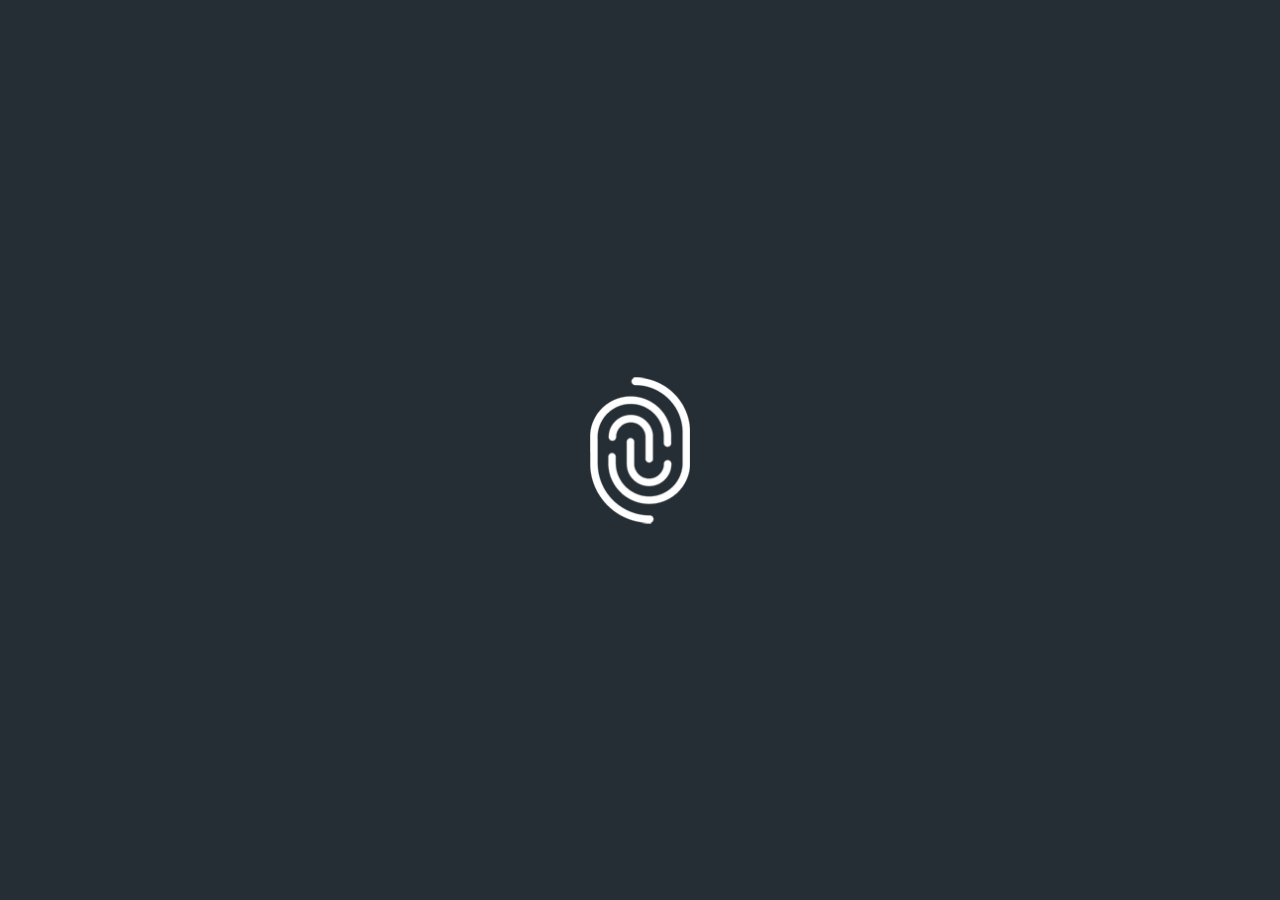
<file: Other/index.html>
﻿<!DOCTYPE html>
<html>
<head>
    <meta charset="utf-8" />
    <title></title>
    <meta name="viewport" content="width=device-width, initial-scale=1.0" />
    <link href="css/bootstrap.css" rel="stylesheet" />
    <link href="css/style.css" rel="stylesheet" />
    <!--[if lt IE 9]>
    <script src="http://html5shiv.googlecode.com/svn/trunk/html5.js"></script>
    <script src="http://css3-mediaqueries-js.googlecode.com/svn/trunk/css3-mediaqueries.js"></script>
    <![endif]-->

</head>
<body>
    <div id="home">
        <div class="logo"></div>

    </div>

    <div id="index" class="">
        <nav id="navigation-menu">
            <ul>
                <li><a href="#section-1">&#9899;</a></li>
                <li><a href="#section-2">&#9899;</a></li>
            </ul>
        </nav>

        <div id="content" class="">
            <section id="section-1" class="">
                <nav>
                    <ul class="lang">
                        <li><a href="#">de</a></li>
                    </ul>
                </nav>
                <div class="first-content">
                    <h6>Welcome to</h6>
                    <h1>Your Comp Name</h1>
                    <div class="content">
                        <p>
                            Lorem ipsum dolor sit amet, consectetur adipisicing elit,
                            sed do eiusmod tempor incididunt ut labore et dolore magna aliqua.
                        </p>

                        <div class="content-video" id="video-element">
                            <a href="#" data-toggle="modal" data-target="#myModal" class="video">
                            </a>
                        </div>

                        <div class="box-next">
                            <a class="next" href="#" rel="next">Next chapter</a>
                        </div>
                    </div>
                </div>
            </section>

            <section id="section-2" class="">
                <div class="box-prev clearfix">
                    <a class="prev" href="#" rel="prev">Previous</a>
                </div>
                
                <div class="container-carousel">
                    <div class="cont-jcarousel">
                        <div class="jcarousel" data-jcarousel="true">
                            <ul>
                                <li>
                                    <h6>Standart</h6>
                                    <h1>Location 1</h1>
                                    <div class="button">
                                        <button>Download</button>
                                    </div>
                                </li>
                                <li>
                                    <h6>Standart</h6>
                                    <h1>Location 2</h1>
                                    <div class="button">
                                        <button>Download</button>
                                    </div>
                                </li>
                                <li>
                                    <h6>Standart</h6>
                                    <h1>Location 3</h1>
                                    <div class="button">
                                        <button>Download</button>
                                    </div>
                                </li>
                                <li>
                                    <h6>Standart</h6>
                                    <h1>Location 4</h1>
                                    <div class="button">
                                        <button>Download</button>
                                    </div>
                                </li>
                                <li>
                                    <h6>Standart</h6>
                                    <h1>Location 5</h1>
                                    <div class="button">
                                        <button>Download</button>
                                    </div>
                                </li>
                                <li>
                                    <h6>Standart</h6>
                                    <h1>Location 6</h1>
                                    <div class="button">
                                        <button>Download</button>
                                    </div>
                                </li>
                            </ul>
                        </div>
                        <div class="other">
                            <div class="second-content">
                                <div class="content">
                                    <p>
                                        Lorem ipsum dolor sit amet, consectetur adipisicing elit,
                                        sed do eiusmod tempor incididunt ut labore et dolore magna aliqua.
                                        Ut enim ad minim veniam.
                                    </p>
                                    <div class="box-next">
                                        <a class="next" href="#" rel="next">Next chapter</a>
                                    </div>
                                </div>
                            </div>
                        </div>
                        <div class="box-control">
                            <a data-slide="prev" href="#" class="jcarousel-control-prev" data-jcarouselcontrol="true"></a>
                            <a data-slide="next" href="#" class="jcarousel-control-next" data-jcarouselcontrol="true"></a>
                        </div>
                    </div>
                </div>

            </section>
            
        </div>

        <div class="modal fade" id="myModal" role="dialog">
            <div class="modal-dialog">
                <div class="modal-content">
                    <div class="">
                        <button type="button" class="close" data-dismiss="modal"></button>
                    </div>
                    <div class="modal-video">
                        <div id="videoPlayer">
                            <video controls="controls" id="video">
                                <source src="media/SampleVideo_720x480_2mb.mp4" type="video/mp4" />
                            </video>
                        </div>
                    </div>
                </div>
            </div>
        </div>
    </div>

    <script src="js/jquery-1.12.0.js"></script>
    <script src="js/bootstrap.js"></script>
    <script src="js/jquery.malihu.PageScroll2id.js"></script>
    <script src="js/jquery.jcarousel.js"></script>
    <script src="js/main.js"></script>

</body>
</html>
</file>
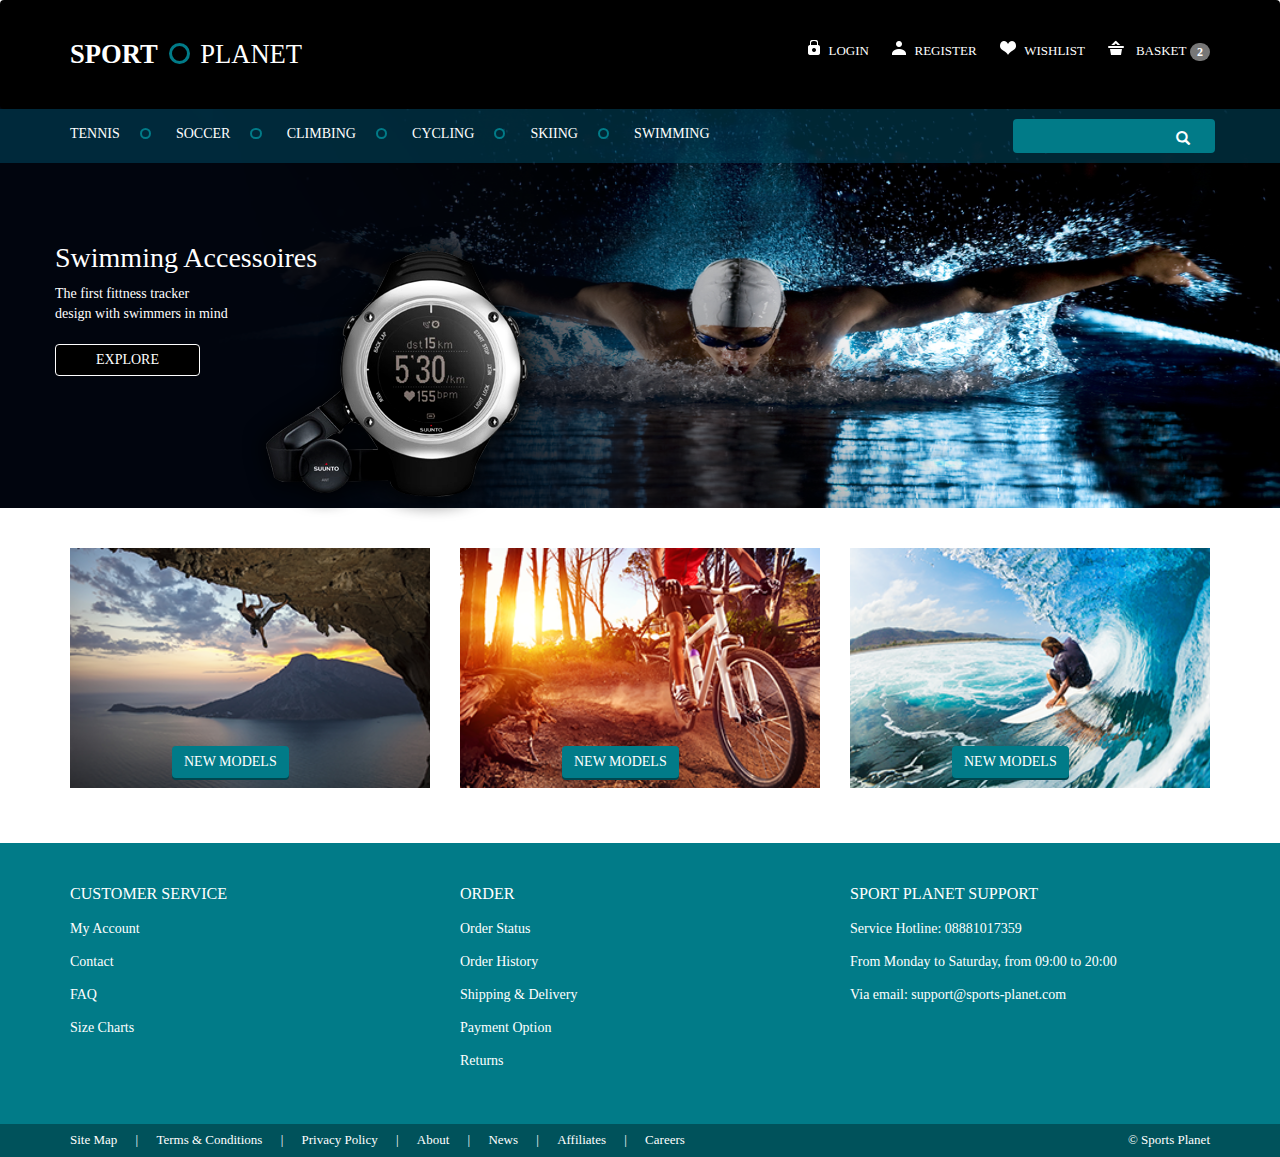
<file: SportPlanet/index.html>
﻿<!DOCTYPE html>
<html>
<head>
    <title>Sport Planet</title>
    <meta charset="utf-8" />
    <link href="Content/bootstrap.min.css" rel="stylesheet" />
    <link href="Content/style.css" rel="stylesheet" />
</head>
<body>
    <div class="">
        <header id="header" class="row navbar navbar-default">
            <div class="container">
                <div class="col-md-4 col-xs-8">
                    <h1 id="logo">Sport <span>Planet</span></h1>
                </div>
                <div class="navbar-header">
                    <button type="button" class="navbar-toggle collapsed" data-toggle="collapse" data-target="#navbar-collapse-header" aria-expanded="false">
                        <span class="sr-only">Toggle navigation</span>
                        <span class="icon-bar"></span>
                        <span class="icon-bar"></span>
                        <span class="icon-bar"></span>
                    </button>
                </div>
                <div class="collapse navbar-collapse" id="navbar-collapse-header">
                    <div class="col-md-8 col-xs-12">
                        <ul class="user-nav">
                            <li id="login"><a href="#">Login</a></li>
                            <li id="reg"><a href="#">Register</a></li>
                            <li id="wish"><a href="#">Wishlist</a></li>
                            <li id="bask">
                                <a href="#">Basket</a>
                                <span class="badge">2</span>
                            </li>
                        </ul>
                    </div>
                </div>
            </div>
        </header>

        <nav id="nav" class="navbar navbar-default">
            <div class="container">
                <div class="navbar-header">
                    <button type="button" class="navbar-toggle collapsed" data-toggle="collapse" data-target="#navbar-collapse-nav" aria-expanded="false">
                        <span class="sr-only">Toggle navigation</span>
                        <span class="icon-bar"></span>
                        <span class="icon-bar"></span>
                        <span class="icon-bar"></span>
                    </button>
                </div>
                <div class="collapse navbar-collapse" id="navbar-collapse-nav">
                    <ul class="nav navbar-nav">
                        <li><a href="#">Tennis</a></li>
                        <li><a href="#">Soccer</a></li>
                        <li><a href="#">Climbing</a></li>
                        <li><a href="#">Cycling</a></li>
                        <li><a href="#">Skiing</a></li>
                        <li><a href="#">Swimming</a></li>
                    </ul>
                    <form class="navbar-right" role="search">
                        <div class="form-group">
                            <input type="search" class="form-control" />
                            <i class="glyphicon glyphicon-search"></i>
                        </div>
                    </form>
                </div>
            </div>

        </nav>

        <div id="carousel">           
                <div class="container">
                    <div class="carosel-content">
                        <img class="watch" src="img/watch.png" />
                        <div class="">
                            <h3>Swimming Accessoires</h3>
                            <div>
                                The first fittness tracker
                                <br />design with swimmers in mind
                            </div>
                            <a href="#" class="btn btn-primary">Explore</a>
                        </div>
                    </div>
            </div>
        </div>

        <div id="middle" class="row promo-gallery">
            <div class="container">
                <section class="col-md-4 col-sm-4">
                    <img src="img/img_climbing.png" />
                    <a href="#" class="btn btn-primary">New Models</a>
                </section>
                <section class="col-md-4 col-sm-4">
                    <img src="img/iimg_cycling.png" />
                    <a href="#" class="btn btn-primary">New Models</a>
                </section>
                <section class="col-md-4 col-sm-4">
                    <img src="img/img_surfing.png" />
                    <a href="#" class="btn btn-primary">New Models</a>
                </section>
            </div>
        </div>

        <div id="sitemap" class="row">
            <div class="container">
                <section class="col-md-4 col-xs-4">
                    <h6>Customer service</h6>
                    <ul>
                        <li><a href="#">My Account</a></li>
                        <li><a href="#">Contact</a></li>
                        <li><a href="#">FAQ</a></li>
                        <li><a href="#">Size Charts</a></li>
                        <li></li>
                    </ul>
                </section>
                <section class="col-md-4 col-xs-4">
                    <h6>Order</h6>
                    <ul>
                        <li><a href="#">Order Status</a></li>
                        <li><a href="#">Order History</a>
                        <li><a href="#">Shipping & Delivery</a></li>
                        <li><a href="#">Payment Option</a></li>
                        <li><a href="#">Returns</a></li>
                        <li></li>
                    </ul>
                </section>
                <section class="col-md-4 col-xs-4">
                    <h6>Sport Planet Support</h6>
                    <ul>
                        <li><a href="#">Service Hotline: 08881017359</a></li>
                        <li><a href="#">From Monday to Saturday, from 09:00 to 20:00</a>
                        <li><a href="#">Via email: support@sports-planet.com</a></li>
                    </ul>
                </section>
            </div>
        </div>

        <footer id="footer" class="row">
            <div class="container">
                <div class="col-md-9 pull-left">
                    <ul class="my-nav">
                        <li><a href="#">Site Map </a></li>
                        <li><a href="#">Terms & Conditions</a></li>
                        <li><a href="#">Privacy Policy</a></li>
                        <li><a href="#">About</a></li>
                        <li><a href="#">News</a></li>
                        <li><a href="#">Affiliates</a></li>
                        <li><a href="#">Careers</a></li>
                    </ul>
                </div>
                <div class="col-md-3 pull-right">
                    <p class="copy">&copy; Sports Planet</p>
                </div>
            </div>
        </footer>
    </div>
    <script src="scripts/jquery-1.9.1.min.js"></script>
    <script src="scripts/bootstrap.min.js"></script>
</body>
</html>
</file>
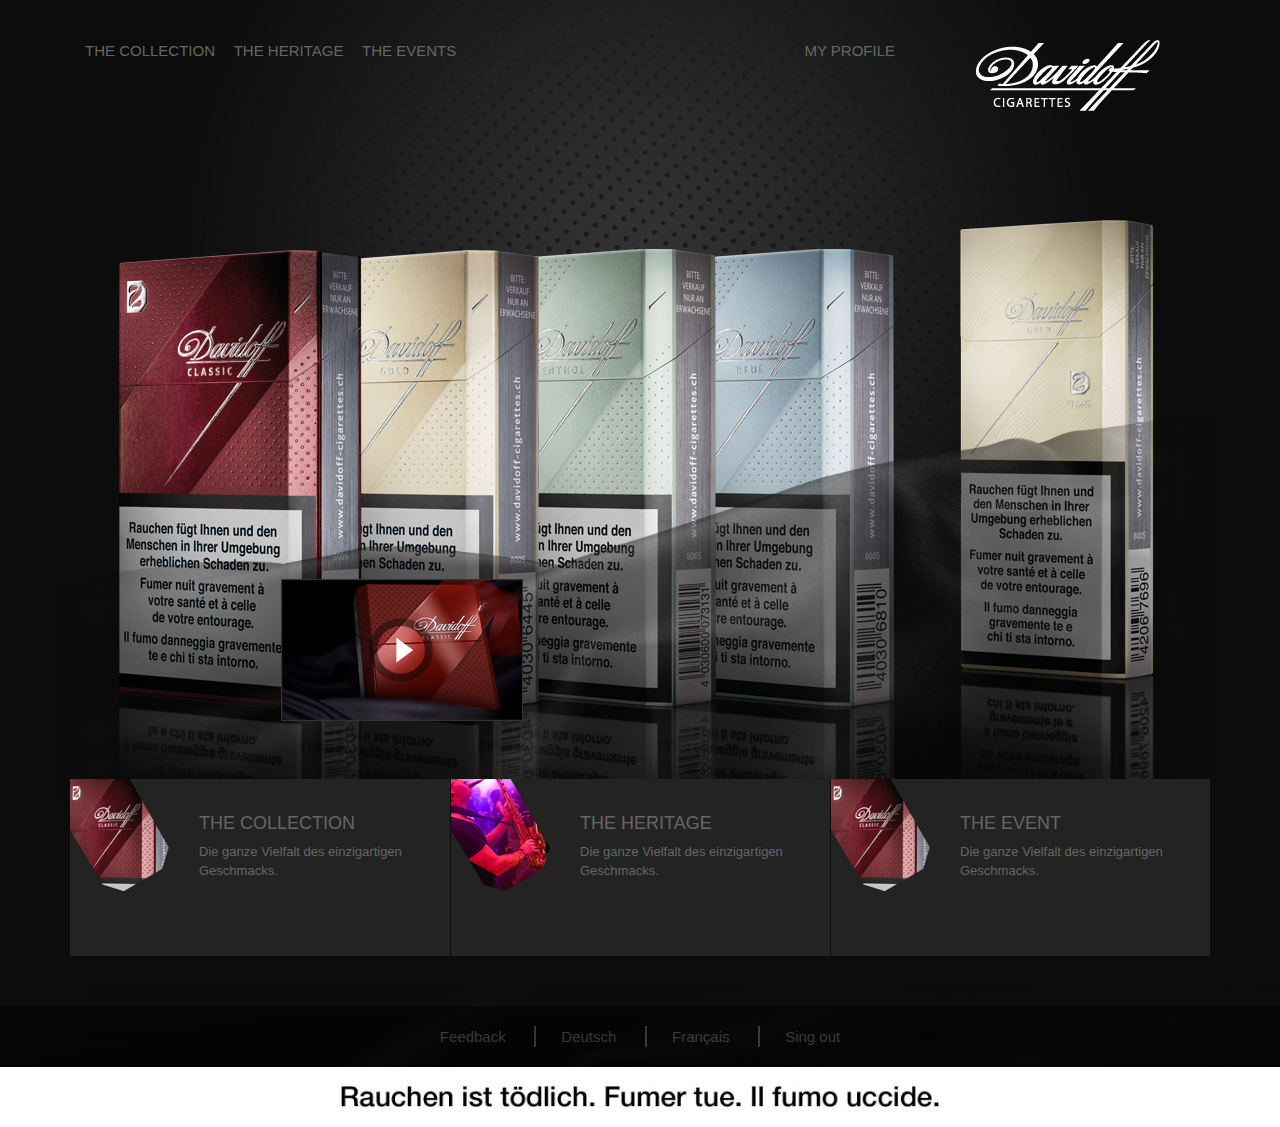
<file: Davidoff/home.html>
﻿<!DOCTYPE html>
<html lang="de-DE">
<head>

    <meta http-equiv="content-type" content="text/html; charset=UTF-8" />
    <meta http-equiv="content-language" content="de-DE" />
    <meta name="description" content="Events and parties of Davidoff Switzerland" />
    <meta name="keywords" content="signin, login, event, events, party, parties, davidoff, cigarettes, quw45ity cigarettes, zino, zino davidoff" />

    <meta http-equiv="Cache-Control" content="no-cache" />
    <meta http-equiv="Pragma" content="no-cache" />
    <meta http-equiv="Expires" content="-1" />

    <title>Home - Davidoff Cigarettes Switzerland</title>

    <link href="css/bootstrap.css" rel="stylesheet" />
    <link href="css/style.css" rel="stylesheet" />

    <link rel="shortcut icon" href="/davidoff.ico" />
    <link rel="icon" type="image/png" href="image/davidoff.png" />
</head>
<body>
    <div id="wrapper-home">
        <div id="home-view" class="container">
            <header class="home-header row">
                <div class="col-md-9">
                    <ul class="menu">
                        <li>
                            <a href="#">The Collection</a>
                        </li>
                        <li>
                            <a href="#">The Heritage</a>
                        </li>
                        <li>
                            <a href="#">The Events</a>
                        </li>
                        <li>
                            <a href="#">My Profile</a>
                        </li>
                    </ul>
                </div>
                <div class="col-md-3">
                    <img src="image/logo.png" />
                </div>
            </header>
            <section class="product">
                <div class="product-container">
                    <figure style="z-index:5">
                        <figcaption class="visibility">classic</figcaption>
                        <img src="image/Products/home-classic.png" />
                    </figure>
                    <figure style="z-index:4">
                        <figcaption class="visibility">gold</figcaption>
                        <img src="image/Products/home-gold.png" />
                    </figure>
                    <figure style="z-index:3">
                        <figcaption class="visibility">menthol</figcaption>
                        <img src="image/Products/home-menthol.png" />
                    </figure>

                    <figure style="z-index:2">
                        <figcaption class="visibility">blue</figcaption>
                        <img src="image/Products/home-blue.png" />
                    </figure>

                    <figure style="z-index:1">
                        <figcaption class="visibility">gold-slim</figcaption>
                        <img src="image/Products/home-gold-slim.png" />
                    </figure>
                </div>

            </section>

            <div class="textile">
                <div class="video">
                    <img src="image/home_video_thumb.jpg" />
                </div>
            </div>
            

            <selection class="main row">
                <div class="col-md-4">
                    <img src="image/design.png" />
                    <h4>The Collection</h4>
                    <p>Die ganze Vielfalt des einzigartigen Geschmacks.</p>
                </div>
                <div class="col-md-4">
                    <img src="image/gallery.png" />
                    <h4>The Heritage</h4>
                    <p>Die ganze Vielfalt des einzigartigen Geschmacks.</p>
                </div>
                <div class="col-md-4">
                    <img src="image/design.png" />
                    <h4>The Event</h4>
                    <p>Die ganze Vielfalt des einzigartigen Geschmacks.</p>
                </div>
            </selection>

        </div>
        <footer id="footer">
            <div class="footer-content">
                <ul>
                    <li><a href="#" title="Feedback">Feedback</a></li>
                    <li><a href="#" title="Deutsch">Deutsch</a></li>
                    <li><a href="#" title="Français">Français</a></li>
                    <li><a href="login.html" title="Sing out">Sing out</a></li>
                </ul>
            </div>
            <div class="death">
                <div class="content"></div>
            </div>
        </footer>
    </div>

    <script src="scripts/jquery-1.12.0.js"></script>
    <script src="scripts/modernizr.min.js"></script>

    <script type="text/javascript">

        $(document).ready(function () {

            $('.product-container').find('figure').on('mouseenter', function () {
                $(this).animate({
                    'left': '+50'
                }).find('figcaption').removeClass('visibility');
            })
            .mouseleave(function () {
                $(this).animate({
                    'left': '-0'
                }).find('figcaption').addClass('visibility');
            });
        });
    </script>
</body>

</html>
</file>
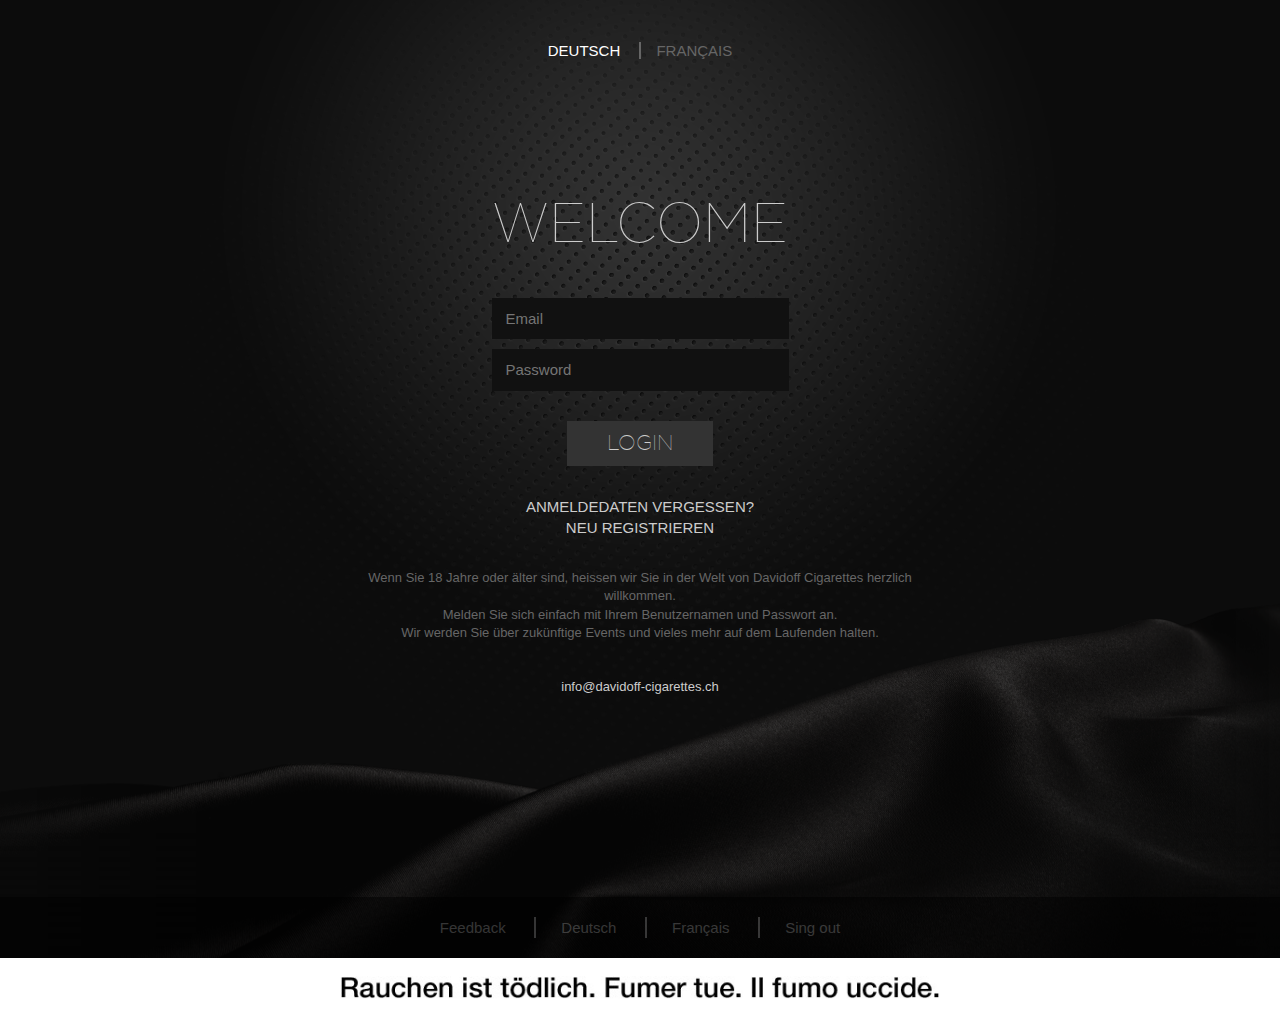
<file: Davidoff/login.html>
﻿<!DOCTYPE html>
<html lang="de-DE">
<head>
    <meta http-equiv="content-type" content="text/html; charset=UTF-8" />
    <meta http-equiv="content-language" content="de-DE" />
    <meta name="description" content="Events and parties of Davidoff Switzerland" />
    <meta name="keywords" content="signin, login, event, events, party, parties, davidoff, cigarettes, quw45ity cigarettes, zino, zino davidoff" />

    <meta http-equiv="Cache-Control" content="no-cache" />
    <meta http-equiv="Pragma" content="no-cache" />
    <meta http-equiv="Expires" content="-1" />

    <title>Sign In - Davidoff Cigarettes Switzerland</title>

    <link href="css/bootstrap.css" rel="stylesheet" />
    <link href="css/style.css" rel="stylesheet" />

    <link rel="shortcut icon" href="/davidoff.ico" />
    <link rel="icon" type="image/png" href="image/davidoff.png" />
</head>
<body>
    <div id="wrapper-login">
        <div id="signin-view" class="container">
            <header class="header">
                <ul class="language-switch">
                    <li class="active">
                        <a href="#" title="Switch language to Deutsch">Deutsch</a>
                    </li>
                    <li>
                        <a href="#" title="Switch language to Français">Français</a>
                    </li>
                </ul>
            </header>
            <section class="main-content">
                <h1>Welcome</h1>

                <div id="status"></div>

                <form id="login" action="home.html" class="home" method="get">
                    <input name="emailid" id="email" type="text" maxlength="255" class="textbox" placeholder="Email" />
                    <input name="password" id="password" type="password" maxlength="50" class="textbox" placeholder="Password" />
                    <input type="submit" value="Login" class="button" />
                    <div class="action-links">
                        <a href="#">Anmeldedaten vergessen?</a>
                        <a href="#">Neu registrieren</a>
                    </div>
                </form>
            </section>
            <section class="info">
                <div class="intro">
                    Wenn Sie 18 Jahre oder älter sind, heissen wir Sie in der Welt von Davidoff Cigarettes herzlich willkommen.
                    <br />Melden Sie sich einfach mit Ihrem Benutzernamen und Passwort an.<br />
                    Wir werden Sie über zukünftige Events und vieles mehr auf dem Laufenden halten.
                </div>
                <a class="general-mail" href="mailto:info@davidoff-cigarettes.ch">info@davidoff-cigarettes.ch</a>
            </section>
        </div>
        <footer id="footer">
            <div class="footer-content">
                <ul>
                    <li><a href="#" title="Feedback">Feedback</a></li>
                    <li><a href="#" title="Deutsch">Deutsch</a></li>
                    <li><a href="#" title="Français">Français</a></li>
                    <li><a href="#" title="Sing out">Sing out</a></li>
                </ul>
            </div>
            <div class="death">
                <div class="content"></div>
            </div>
        </footer>
    </div>


    <script src="scripts/jquery-1.12.0.js"></script>
    <script src="scripts/modernizr.min.js"></script>
    <script src="scripts/jquery.validate.min.js"></script>
    <script>
        $(function () {
            $("#login").validate({
                // Specify the validation rules
                rules: {
                    emailid: {
                        required: true,
                        email: true
                    },
                    password: {
                        required: true,
                        minlength: 5
                    }
                },

                // Specify the validation error messages
                messages: {
                    username: "Please enter a valid email address",
                    password: {
                        required: "Please provide a password",
                        minlength: "Your password must be at least 5 characters long"
                    }
                }
            });

        });
    </script>

</body>

</html>
</file>
<file: Other/css/style.css>
﻿@font-face {
    font-family: 'Nimbus';
    src: url('../font/Nimbus/nimbussantot-bol-webfont.eot');
    src: url('../font/Nimbus/nimbussantot-bol-webfont.eot?#iefix') format('embedded-opentype'), url('../font/Nimbus/nimbussantot-bol-webfont.woff') format('woff'), url('../font/Nimbus/nimbussantot-bol-webfont.ttf') format('truetype'), url('../font/Nimbus/nimbussantot-bol-webfont.svg#svgFontName') format('svg');
}

body {
    margin: 0;
    padding: 0;
    border: 0;
    color: #ffffff;
    background: #252e34;
    font-family: Open Sans;
    font-size: 13px;
    line-height: 1.4em;
}

html,
body {
    height: 100%;
}

a {
    color: #ffffff;
    text-decoration: none;
    -webkit-transition: all .3s ease-in-out;
    -moz-transition: all .3s ease-in-out;
    -o-transition: all .3s ease-in-out;
    transition: all .3s ease-in-out;
}

    a:hover,
    a:focus {
        text-decoration: none;
        color: #ffffff;
    }

p {
    margin: 0;
}

#home {
    width: 100px;
    height: 100%;
    margin: 0 auto;
}

    #home .logo {
        width: 100%;
        height: 100%;
        background-image: url('../img/logo.png');
        background-size: 100%;
        background-position: center;
        background-repeat: no-repeat;
        position: relative;
    }

#navigation-menu,
#content {
    position: relative;
}

#navigation-menu {
    position: fixed;
    top: 50%;
    right: 3em;
    z-index: 9;
    text-align: center;
}

    #navigation-menu ul {
        list-style-type: none;
    }

    #navigation-menu a {
        color: #cccccc;
        text-decoration: none;
        font-size: 10px;
    }

        #navigation-menu a:hover,
        #navigation-menu a.mPS2id-highlight {
            color: #2bd698;
            font-size: 17px;
        }


#section-1 {
    background: url('../img/background_1.png') no-repeat;
    background-size: cover;
    background-position: center;
}

    #section-1 .lang {
        font-size: 7px;
        border-radius: 100px;
        border: 1px solid white;
        text-transform: uppercase;
        margin: 20px;
        padding: 3px 7px;
        list-style-type: none;
        position: fixed;
        right: 0;
        z-index: 20;
    }

    #section-1 .first-content {
        max-width: 300px;
        position: absolute;
    }

        #section-1 .first-content h1 {
            font-family: Nimbus;
            font-size: 8em;
            line-height: 0.8;
            margin-top: 0;
        }

        #section-1 .first-content h6 {
            margin: 0;
            font-weight: normal;
        }

        #section-1 .first-content .content {
            background: #ffffff;
            color: #000000;
            padding: 20px 20px 10px;
        }

            #section-1 .first-content .content a {
                color: #808080;
            }

    #section-1 .content-video {
        display: flex;
       
    }

    #section-1 .first-content .video {
        background: url('../img/play_icn.png') no-repeat;
        background-position: center;
        background-color: #2bd698;
        border-radius: 100%;
        padding: 30px 30px;
        margin: 20px auto;
    }

.box-next {
    text-align: center;
    padding-top: 10px;
}

.next {
    font-style: italic;
    padding-bottom: 20px;
}

    .next:after {
        cursor: pointer;
        display: block;
        content: "";
        width: 10px;
        height: 8px;
        background: transparent url('../img/arrow_dwn.png') no-repeat;
        margin: 0 auto;
        margin-top: 10px;
    }

#section-2 .next:after {
    cursor: pointer;
    display: block;
    content: "";
    width: 10px;
    height: 8px;
    background: transparent url('../img/arrow_white_dwn.png') no-repeat;
    margin: 0 auto;
    margin-top: 10px;
}

.prev {
    font-style: italic;
    padding-top: 20px;
}

    .prev:before {
        cursor: pointer;
        display: block;
        content: "";
        width: 10px;
        height: 8px;
        background: transparent url('../img/arrow_white_up_icn.png') no-repeat;
        margin: 0 auto;
        margin-bottom: 10px;
    }

#section-2 {
    background: url('../img/background_3.png') no-repeat;
    background-size: cover;
    background-position: center;
}

    #section-2 .other {
        margin-top: -20px;
        float: left;
        z-index: 999;
        position: relative;
    }

    #section-2 .second-content {
        background-color: #ff432d;
        margin-left: -40px;
        margin-right: 15px;
        min-width: 150px;
        height: 35%;
    }

    #section-2 .box-prev {
        color: #ffffff;
        padding: 10px;
        text-align: center;
        background-color: #252e34;
        width: 250px;
        position: relative;
        float: right;
    }

    #section-2 .second-content .content {
        color: #000000;
        padding: 20px 20px 10px;
    }


    #section-2 .container-carousel {
        clear: both;
        overflow: hidden;
    }

    #section-2 .jcarousel {
        position: relative;
        color: #000;
        height: 65%;
    }

        #section-2 .jcarousel ul {
            width: 20000em;
            position: relative;
            list-style: none;
            margin: 0;
            padding: 0;
            height: 100%;
        }

    #section-2 .cont-jcarousel {
        height: 100%;
    }

    #section-2 .jcarousel li {
        float: left;
        background: #FFFFFF;
        height: 100%;
        padding: 20px;
        margin: 5px;
        max-width: 500px;
    }

    #section-2 .jcarousel h1 {
        font-family: Nimbus;
        margin-top: 0;
    }

    #section-2 .jcarousel h6 {
        font-style: italic;
    }

    #section-2 .button {
        text-align: center;
        margin-top: 50%;
    }

        #section-2 .button button {
            border-radius: 30px;
            padding: 15px 30px;
            border: 1px solid #2bd698;
            background: #ffffff;
            color: #2bd698;
        }

    #section-2 .jcarousel-control-prev {
        background: url('../img/arrow_white_lft_icn.png') no-repeat;
        background-position: center;
        background-color: #2bd698;
        border-radius: 100%;
        padding: 20px 30px;
        margin-right: 10px;
    }

    #section-2 .jcarousel-control-next {
        background: url('../img/arrow_white_rght_icn.png') no-repeat;
        background-position: center;
        background-color: #2bd698;
        border-radius: 100%;
        padding: 20px 30px;
    }

    #section-2 .box-control {
        width: 150px;
        margin: 20px auto;
        float: left;
    }


.modal.in .modal-dialog {
    margin-top: 0px;
	width: 98%;
	margin: 0 auto;
}

.modal-content {
    position: relative;
    background-color: #000000;
    background-clip: inherit;
    border: none;
    border-radius: 0;
    outline: 0;
    box-shadow: none;
}

.modal-header {
    padding: 0;
    border-bottom: none;
}

.modal-body {
    position: relative;
    padding: 0;
}

.modal-dialog,
.modal-video,
.modal-content,
#videoPlayer{
    height: 100%;
}

#videoPlayer video {
    width: 100%;
	height: 100%;
	padding: 0px;
	position: absolute;
}

button.close{
	background: url('../img/close_icn.png') no-repeat;
	background-position: center;
	background-color: #ffffff;
	border-radius: 100%;
	margin: 20px;
	width: 25px;
	height: 25px;
	padding: 20px;
	position:relative;
	z-index:999;
}

@media only screen and (max-width: 992px) {
    #navigation-menu {
        display: none;
    }

    #section-1 .first-content {
        left: 10px !important;
        min-width: 150px;
    }

        #section-1 .first-content h1 {
            font-size: 4em;
            line-height: 0.8;
            margin-top: 0;
        }

        #section-1 .first-content .content {
            font-size: 10px;
        }

    #section-2 .second-content {
        max-width: 180px;
        margin-left: -5px;
    }

        #section-2 .second-content .content {
            padding: 10px;
            font-size: 10px;
        }

    .box-next {
        padding-top: 0;
    }

    #section-2 .box-prev {
        right: 15px !important;
    }

    #section-2 .cont-jcarousel {
        margin-left: 1% !important;
    }

    #section-2 .jcarousel li {
        padding: 20px 10px;
        min-width: 250px !important;
    }

    #section-2 .jcarousel h1 {
        font-size: 22px;
    }

    #section-2 .button {
        margin-top: 30%;
    }
}

@media screen and (max-width: 480px) {
    #section-2 .jcarousel {
        height: 50%;
    }

        #section-2 .jcarousel li {
            min-width: 150px !important;
        }

    #section-2 .button {
        margin-top: 16px;
    }

    #section-2 .second-content {
        height: 50%;
    }
}
</file>
<file: SportPlanet/Content/style.css>
﻿body {
    color: #ffffff;
    font-family: 'Segoe UI Emoji';
}

section,
a,
h6,
h1,
ul,
li,
div,
.container,
.row {
    margin: 0;
    padding: 0;
}

.container {
    margin: 0 auto;
}

.navbar-collapse {
    padding: 0;
}

#header {
    background: #000000;
    color: inherit;
    padding-top: 40px;
    padding-bottom: 40px;
    position: relative;
    z-index: 3;
    border: none;
}

    #header .user-nav {
        text-align: right;
        list-style-type: none;
    }

        #header .user-nav li {
            display: inline-block;
            vertical-align: middle;
        }

            #header .user-nav li + li {
                padding-left: 20px;
            }

    #header li#login:before {
        display: inline-block;
        content: "";
        width: 12px;
        height: 15px;
        background: url('../img/login_icon.png');
    }

    #header li#reg:before {
        display: inline-block;
        content: "";
        width: 14px;
        height: 14px;
        background: url('../img/regester_icon.png');
    }

    #header li#wish:before {
        display: inline-block;
        content: "";
        width: 16px;
        height: 14px;
        background: url('../img/wishlist_icon.png');
    }

    #header li#bask:before {
        display: inline-block;
        content: "";
        width: 16px;
        height: 15px;
        background: url('../img/basket_icon.png');
    }

    #header .user-nav a {
        font-size: 0.93em;
        color: inherit;
        background: none;
        text-transform: uppercase;
        padding-left: 8px;
    }

        #header .user-nav a:hover {
            text-decoration: underline;
        }


    #header #logo {
        font-size: 1.9em;
        font-weight: bold;
        text-transform: uppercase;
    }

        #header #logo span {
            font-weight: normal;
            text-transform: uppercase;
        }

            #header #logo span:before {
                content: '';
                display: inline-block;
                width: .8em;
                height: .8em;
                border-radius: 100%;
                border: 3px solid #017b88;
                margin: 0 10px 0 5px;
                top: 1px;
                position: relative;
            }


#nav {
    background: rgba(0, 78, 103, 0.5);
    margin-bottom: 0;
    border-radius: 0;
    border: none;
    position: relative;
    z-index: 2;
}

    #nav ul {
        margin: 15px 0;
        position: relative;
    }

    #nav a {
        display: inline;
        color: inherit;
        background: none;
        text-transform: uppercase;
    }

        #nav a:hover {
            text-decoration: underline;
        }

    #nav .form-group {
        margin: 10px;
        position: relative;
    }

        #nav .form-group .glyphicon {
            position: absolute;
            top: 12px;
            right: 25px;
        }

        #nav .form-group input[type="search"] {
            box-shadow: none;
            border: 0;
            color: #ffffff;
            background: #017b88;
        }

    #nav li + li:before {
        content: '';
        display: inline-block;
        width: .8em;
        height: .8em;
        border-radius: 100%;
        border: 2px solid #017b88;
        margin: 0 10px 0 5px;
        top: 1px;
        position: relative;
    }


#carousel {
    background: #004E67 url('../img/Layer-4.png') no-repeat;
    background-size: 100% 100%;
    height: 450px;
    margin-top: -105px;
    z-index: 1;
    position: relative;
}

    #carousel .container {
        position: relative;
    }

.carosel-content {
    font-family: 'Segoe UI';
    position: absolute;
    top: 165px;
}

    .carosel-content h3 {
        font-size: 28px;
    }

.watch {
    position: absolute;
    margin-left: 70%;
}

.carosel-content .btn {
    background: #000000;
    text-transform: uppercase;
    border: 1px solid #ffffff;
    margin-top: 20px;
    padding: 5px 40px;
}

.promo-gallery {
    /*width: 83%;*/
    margin: 40px auto;
}

    .promo-gallery section {
        margin-bottom: 15px;
        text-align: center;
    }

        .promo-gallery section .btn {
            left: 30%;
            bottom: 10px;
            position: absolute;
            background: #017b88;
            text-transform: uppercase;
            box-shadow: 0px 2px 0px rgb(0, 70, 78);
            border: none;
        }

        .promo-gallery section img {
            width: 100%;
        }

#sitemap {
    background-color: #017b88;
    padding-top: 40px;
    padding-bottom: 40px;
}

    #sitemap h6 {
        font: inherit;
        font-size: 1.15em;
        text-transform: uppercase;
    }

    #sitemap a {
        color: inherit;
        background: none;
    }

        #sitemap a:hover {
            text-decoration: underline;
        }

    #sitemap ul li {
        list-style-type: none;
        padding-top: 13px;
    }

#footer {
    font-size: 13px;
    padding-top: .5em;
    padding-bottom: .5em;
    color: #ffffff;
    background-color: #00525b;
}

    #footer li + li:before {
        content: ' | ';
        padding: 0 15px;
    }

    #footer .my-nav {
        float: left;
        list-style-type: none;
    }

        #footer .my-nav li {
            display: inline-block;
            vertical-align: middle;
        }

        #footer .my-nav a {
            color: inherit;
            background: none;
        }

            #footer .my-nav a:hover {
                text-decoration: underline;
            }

    #footer .copy {
        margin: 0;
        text-align: right;
    }


@media (max-width: 768px) {
    #header {
        padding-bottom: 20px;
        padding-top: 20px;
    }

    .container > .navbar-header {
        margin: 0;
    }

    #header #logo {
        font-size: 1.5em;
        margin-top: 13px;
    }

    #header .user-nav {
        text-align: left;
    }

        #header .user-nav li {
            display: inline;
            padding-right: 5px;
        }

            #header .user-nav li + li {
                padding-left: 0;
            }

    #navbar-collapse-header {
        position: absolute;
        width: 100%;
        background: #000000;
        padding: 5px 0;
        margin: 0px;
    }

    #navbar-collapse-nav {
        position: absolute;
        width: 100%;
        background: rgba(0, 78, 103, 0.5);
        margin: 0;
    }

    .nav > li > a {
        padding: 0 15px;
    }

    #nav li + li:before {
        display: none;
    }

    .carosel-content,
    .watch {
        display: none;
    }
}

@media (min-width: 768px) {
    .navbar-right {
        margin-right: 0;
    }
}


@media (max-width: 991px) {
    #carousel .container {
        clear: both;
    }

    .carosel-content {
        position: relative;
        top: 40px;
    }

    .watch {
        float: right;
        position: relative;
        margin-left: 0;
    }
}
</file>
<file: Davidoff/css/style.css>
﻿@font-face {
    font-family: 'GothaLig';
    src: url('../fonts/gotham-thin-webfont.eot');
    src: url('../fonts/gotham-thin-webfont.eot?#iefix') format('embedded-opentype'), url('../fonts/gotham-thin-webfont.woff') format('woff'), url('../fonts/gotham-thin-webfont.svg#GothamThinRegular') format('svg');
    font-weight: normal;
    font-style: normal;
}

html {
    background: url('../image/bg_dots.png') center 0 no-repeat #0c0c0c;
}

body {
    font-family: Verdana, Arial;
    font-size: 13px;
    color: #666;
    margin: 0;
    padding: 0;
    background: url('../image/bg_textile.png') center 150% no-repeat;
}

a:hover {
    text-decoration: none;
}

/*Login pade*/

#signin-view .header {
    margin-top: 40px;
}

#signin-view .language-switch {
    text-align: center;
    color: #fff;
    padding-left: 0;
}

    #signin-view .language-switch li {
        display: inline;
        text-transform: uppercase;
        font-size: 15px;
        list-style-type: none;
        padding: 0 15px;
    }

        #signin-view .language-switch li + li {
            border-left: 2px solid #666666;
        }

        #signin-view .language-switch li.active a {
            color: #ffffff;
        }

        #signin-view .language-switch li a {
            color: #666666;
        }

            #signin-view .language-switch li a:hover {
                color: #999999;
            }

#signin-view .main-content {
    margin-top: 130px;
}

    #signin-view .main-content h1 {
        font-family: "GothaLig", Verdana, Arial, sans-serif;
        font-size: 4.3em;
        margin-bottom: 45px;
        text-transform: uppercase;
        text-align: center;
        color: #ccc;
        font-weight: 200;
    }

#login {    
    text-align: center;
}

    #login .error {
        color: red;
        margin-bottom: 16px;
    }


#login .textbox {
    display: block;
    width: 297px;
    margin: 10px auto;
    padding: 10px 14px;
    font-family: Verdana, Arial;
    font-size: 15px;
    color: #999999;
    background: #111111;
    border: none;
}

#login input:focus,
#login textbox:focus {
    color: #ffffff !important;
}

#login .button {
    background: #333333;
    color: #cccccc;
    padding: 0 30px;
    font-family: "GothaLig", Verdana, sans-serif;
    font-size: 21px;
    text-transform: uppercase;
    border: 0;
    height: 45px;
    margin: 30px auto;
    padding: 0 40px;
    display: block;
}

    #login .button:hover {
        background: #666 none repeat scroll 0% 0%;
        color: #ffffff;
    }

#login .action-links {
    margin: 30px auto;
    text-align: center;
    width: 320px;
}

    #login .action-links a {
        color: #cccccc;
        font-size: 15px;
        text-transform: uppercase;
        display: block;
    }

        #login .action-links a:hover {
            color: #ffffff;
        }

#signin-view .info {
    text-align: center;
    max-width: 550px;
    margin: auto;
}

    #signin-view .info .intro {
        margin-bottom: 35px;
    }

    #signin-view .info .general-mail {
        color: #cccccc;
    }

        #signin-view .info .general-mail:hover {
            color: #ffffff;
        }

#footer {
    text-align: center;
    margin-top: 200px;
}

    #footer .footer-content ul {
        background: #000;
        opacity: 0.5;
        margin: 0;
        padding: 0;
    }

    #footer .footer-content li {
        display: inline-block;
        list-style-type: none;
        font-size: 15px;
        margin: 20px 0;
        padding: 0 25px;
    }

        #footer .footer-content li + li {
            border-left: 2px solid #666666;
        }

        #footer .footer-content li a {
            color: #666666;
        }

            #footer .footer-content li a:hover {
                color: #999999;
            }

    #footer .death {
        background: #ffffff;
    }

        #footer .death .content {
            height: 60px;
            background: #ffffff url('../image/death.jpg') no-repeat;
            background-position: center;
            background-size: 100%;
            max-width: 600px;
            margin: 0 auto;
        }

/*end Login pade*/


/*Home page*/

#wrapper-home {
    background: url('../image/bg_dots.png') no-repeat center;
    background-size: cover;
}

#home-view {
    text-align: center;
    color: #fff;
}

    #home-view .home-header {
        margin-top: 40px;
    }

    #home-view .menu {
        padding: 0;
        text-align: left;
    }

        #home-view .menu li {
            display: inline-block;
            text-transform: uppercase;
            font-size: 15px;
            list-style-type: none;
            padding: 0 15px 0 0;
        }

            #home-view .menu li:last-of-type {
                padding-left: 55px;
                float: right;
            }

            #home-view .menu li a {
                color: #666666;
            }

                #home-view .menu li a:hover {
                    color: #999999;
                }

.row {
    margin: 0;
}

#home-view .product-container {
    padding-top: 70px;
    margin-left:-40px;
}

#home-view .product-container figure {
    width:219px;
    display: inline-block;
    text-align: center;
}

#home-view .product-container figcaption {
    text-transform:uppercase;
}

.visibility{
    visibility:hidden;
}

#home-view .product figure {
    margin-right: -45px;
    position: relative;
    cursor: pointer;
    transition: z-index 2s, transform 2s;
}
#home-view .product-container:hover figure {
    opacity:0.6;
   
}

#home-view .product-container figure:hover {
    opacity:1;
    z-index:20 !important;
    transform: scale(1.3, 1.2);
}


    #home-view .product figure:last-of-type {
        margin-left: 120px;
        margin-top: 20px;
    }

#home-view .textile {
    height: 632px;
    background: url('../image/bg_textile.png') no-repeat 34% 20%;
    background-size: contain;
    margin: -442px 0 0 -15px;
    z-index: 20;
    position: relative;
}

#home-view selection.main{ 
    margin-top: -230px;
    position: relative;
    display: block;
    z-index: 20;
}

#home-view selection.main div{
    text-align:left;
    background-color:#232323;
    color:#666666;
    padding:0 0 65px;
}

#home-view selection.main div + div{
    border-left:1px solid #0c0c0c;
}

#home-view selection.main img{
    float:left;
    margin-right: 30px;
}

#home-view selection.main h4{
    text-transform:uppercase;
    padding-top:25px;

}

#wrapper-home #footer{
    margin-top: 50px;
}

#wrapper-home .video {
    position: relative;
    top: 32%;
    z-index: 25;
    left: -20%;
}
</file>
